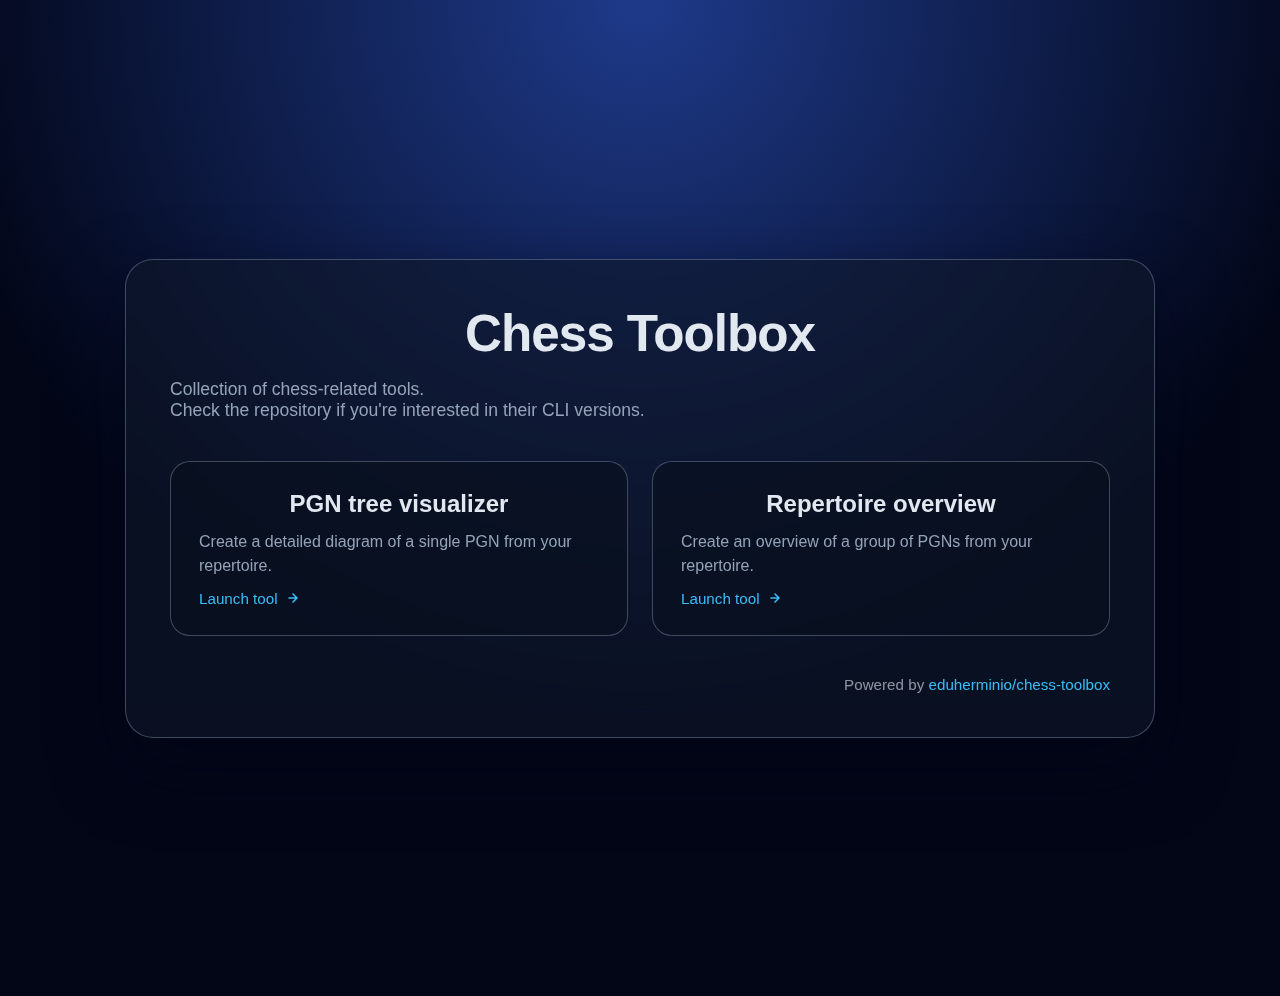
<file: index.html>
<!DOCTYPE html>
<html lang="en" data-theme="light">

<head>
	<meta charset="utf-8" />
	<title>Chess Toolbox</title>
	<style>
		:root {
			--bg: #0f172a;
			--text: #e2e8f0;
			--muted: #94a3b8;
			--accent: #38bdf8;
			--card-bg: rgba(15, 23, 42, 0.6);
			--border: rgba(148, 163, 184, 0.4);
		}

		body {
			font-family: "Space Grotesk", "Segoe UI", sans-serif;
			margin: 0;
			min-height: 100vh;
			background: radial-gradient(circle at top, #1e3a8a, #020617 60%);
			color: var(--text);
			display: grid;
			place-items: center;
			padding: 3rem 1rem;
		}

		.shell {
			max-width: 960px;
			width: min(90vw, 940px);
			background: var(--card-bg);
			border: 1px solid var(--border);
			border-radius: 28px;
			padding: 2.75rem;
			box-shadow: 0 30px 70px rgba(2, 6, 23, 0.75);
			backdrop-filter: blur(14px);
		}

		h1 {
			font-size: clamp(2rem, 4vw, 3.4rem);
			margin: 0 0 1rem;
			font-weight: 600;
			letter-spacing: -0.02em;
		}

		p.lede {
			color: var(--muted);
			font-size: 1.1rem;
			margin: 0 0 2.5rem;
		}

		.grid {
			display: grid;
			grid-template-columns: repeat(auto-fit, minmax(260px, 1fr));
			gap: 1.5rem;
		}

		a.card {
			text-decoration: none;
			color: inherit;
			border: 1px solid var(--border);
			border-radius: 20px;
			padding: 1.75rem;
			background: rgba(8, 15, 32, 0.7);
			display: flex;
			flex-direction: column;
			gap: 0.75rem;
			transition: transform 160ms ease, border-color 160ms ease, box-shadow 160ms ease;
			position: relative;
			overflow: hidden;
		}

		a.card::after {
			content: "";
			position: absolute;
			inset: 0;
			background: radial-gradient(circle at 20% -20%, rgba(56, 189, 248, 0.3), transparent 55%);
			opacity: 0;
			transition: opacity 200ms ease;
			pointer-events: none;
		}

		a.card:hover {
			transform: translateY(-4px);
			border-color: rgba(56, 189, 248, 0.6);
			box-shadow: 0 15px 30px rgba(2, 6, 23, 0.55);
		}

		a.card:hover::after {
			opacity: 1;
		}

		.title {
			font-size: 1.5rem;
			font-weight: 600;
			text-align: center;
		}

		.description {
			color: var(--muted);
			font-size: 1rem;
			line-height: 1.5;
		}

		.pill {
			margin-top: auto;
			display: inline-flex;
			align-items: center;
			gap: 0.45rem;
			font-size: 0.95rem;
			color: var(--accent);
		}

		.pill svg {
			width: 1rem;
			height: 1rem;
			fill: currentColor;
		}

		footer {
			margin-top: 2.5rem;
			color: rgba(226, 232, 240, 0.6);
			font-size: 0.95rem;
			text-align: right;
		}

		@media (max-width: 640px) {
			.shell {
				padding: 2.25rem;
				border-radius: 22px;
			}
		}
	</style>
</head>

<body>
	<main class="shell">
		<h1 style="text-align: center;">Chess Toolbox</h1>
		<p class="lede">Collection of chess-related tools. <br/>Check the repository if you're interested in their CLI versions.</p>

		<div class="grid">
			<a class="card" href="./pgn-tree/" target="_blank" rel="noopener noreferrer">
				<span class="title">PGN tree visualizer</span>
				<span class="description">Create a detailed diagram of a single PGN from your repertoire.</span>
				<span class="pill">
					Launch tool
					<svg viewBox="0 0 20 20" aria-hidden="true"><path d="M5 10h9M10 5l5 5-5 5" stroke="currentColor" stroke-width="2" fill="none" stroke-linecap="round" stroke-linejoin="round"/></svg>
				</span>
			</a>

			<a class="card" href="./repertoire-overview/" target="_blank" rel="noopener noreferrer">
				<span class="title">Repertoire overview</span>
				<span class="description">Create an overview of a group of PGNs from your repertoire.</span>
				<span class="pill">
					Launch tool
					<svg viewBox="0 0 20 20" aria-hidden="true"><path d="M5 10h9M10 5l5 5-5 5" stroke="currentColor" stroke-width="2" fill="none" stroke-linecap="round" stroke-linejoin="round"/></svg>
				</span>
			</a>
		</div>

		<footer class="footer">
			Powered by <a href="https://github.com/eduherminio/chess-toolbox" target="_blank" rel="noopener noreferrer" style="color: var(--accent); text-decoration: none;">eduherminio/chess-toolbox</a>
		</footer>
	</main>
</body>

</html>
</file>
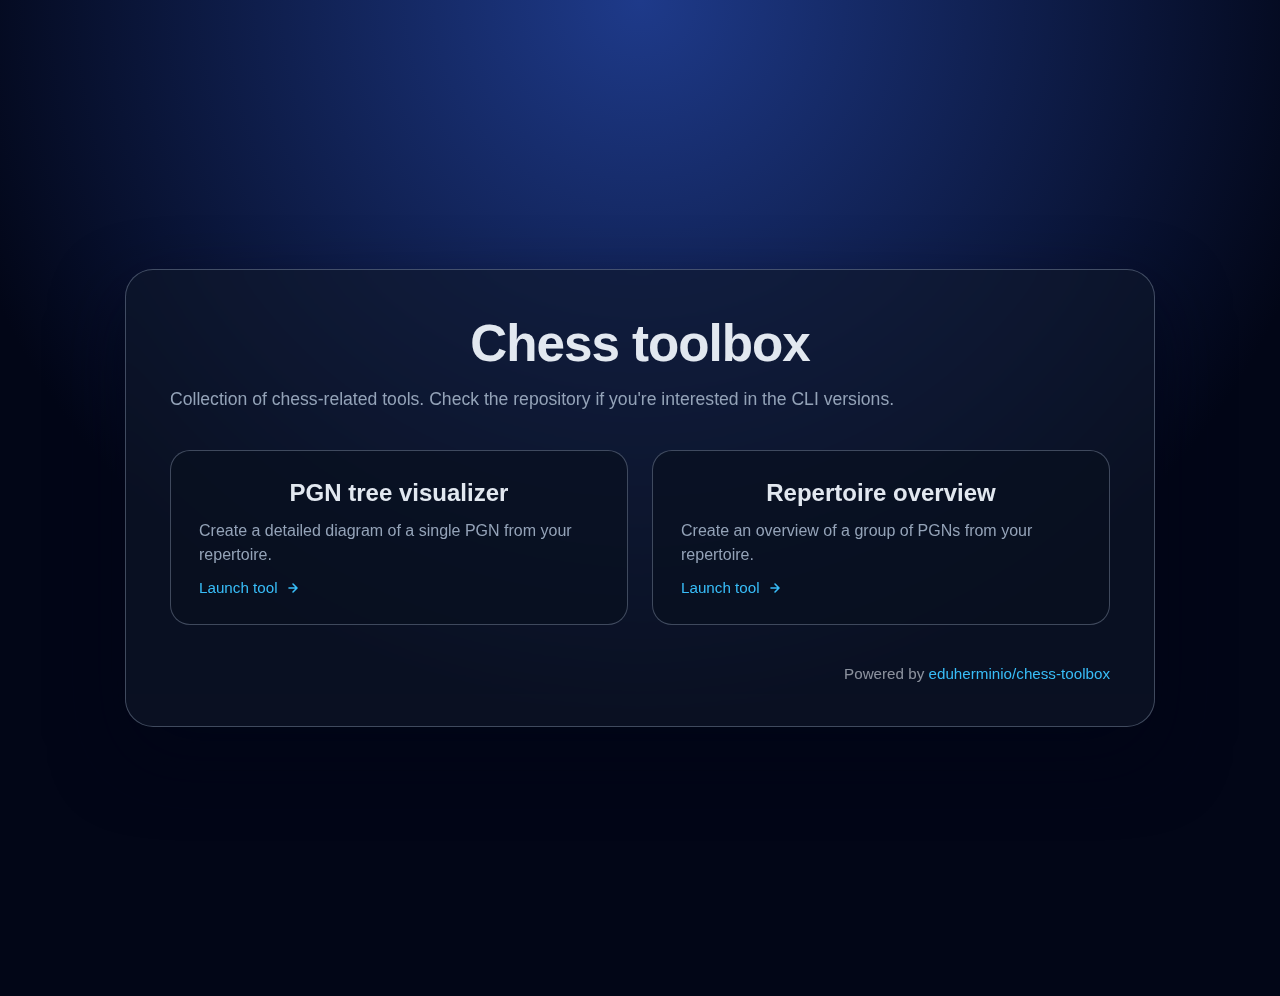
<file: wasm/index.html>
<!DOCTYPE html>
<html lang="en" data-theme="light">

<head>
  <meta charset="utf-8" />
  <title>Chess toolbox</title>
  <style>
    :root {
      --bg: #0f172a;
      --text: #e2e8f0;
      --muted: #94a3b8;
      --accent: #38bdf8;
      --card-bg: rgba(15, 23, 42, 0.6);
      --border: rgba(148, 163, 184, 0.4);
    }

    body {
      font-family: "Space Grotesk", "Segoe UI", sans-serif;
      margin: 0;
      min-height: 100vh;
      background: radial-gradient(circle at top, #1e3a8a, #020617 60%);
      color: var(--text);
      display: grid;
      place-items: center;
      padding: 3rem 1rem;
    }

    .shell {
      max-width: 960px;
      width: min(90vw, 940px);
      background: var(--card-bg);
      border: 1px solid var(--border);
      border-radius: 28px;
      padding: 2.75rem;
      box-shadow: 0 30px 70px rgba(2, 6, 23, 0.75);
      backdrop-filter: blur(14px);
    }

    h1 {
      font-size: clamp(2rem, 4vw, 3.4rem);
      margin: 0 0 1rem;
      font-weight: 600;
      letter-spacing: -0.02em;
    }

    p.lede {
      color: var(--muted);
      font-size: 1.1rem;
      margin: 0 0 2.5rem;
    }

    .grid {
      display: grid;
      grid-template-columns: repeat(auto-fit, minmax(260px, 1fr));
      gap: 1.5rem;
    }

    a.card {
      text-decoration: none;
      color: inherit;
      border: 1px solid var(--border);
      border-radius: 20px;
      padding: 1.75rem;
      background: rgba(8, 15, 32, 0.7);
      display: flex;
      flex-direction: column;
      gap: 0.75rem;
      transition: transform 160ms ease, border-color 160ms ease, box-shadow 160ms ease;
      position: relative;
      overflow: hidden;
    }

    a.card::after {
      content: "";
      position: absolute;
      inset: 0;
      background: radial-gradient(circle at 20% -20%, rgba(56, 189, 248, 0.3), transparent 55%);
      opacity: 0;
      transition: opacity 200ms ease;
      pointer-events: none;
    }

    a.card:hover {
      transform: translateY(-4px);
      border-color: rgba(56, 189, 248, 0.6);
      box-shadow: 0 15px 30px rgba(2, 6, 23, 0.55);
    }

    a.card:hover::after {
      opacity: 1;
    }

    .title {
      font-size: 1.5rem;
      font-weight: 600;
      text-align: center;
    }

    .description {
      color: var(--muted);
      font-size: 1rem;
      line-height: 1.5;
    }

    .pill {
      margin-top: auto;
      display: inline-flex;
      align-items: center;
      gap: 0.45rem;
      font-size: 0.95rem;
      color: var(--accent);
    }

    .pill svg {
      width: 1rem;
      height: 1rem;
      fill: currentColor;
    }

    footer {
      margin-top: 2.5rem;
      color: rgba(226, 232, 240, 0.6);
      font-size: 0.95rem;
      text-align: right;
    }

    @media (max-width: 640px) {
      .shell {
        padding: 2.25rem;
        border-radius: 22px;
      }
    }
  </style>
</head>

<body>
  <main class="shell">
    <h1 style="text-align: center;">Chess toolbox</h1>
    <p class="lede">Collection of chess-related tools. Check the repository if you're interested in the CLI versions.</p>

    <div class="grid">
      <a class="card" href="./pgn-tree/" target="_blank" rel="noopener noreferrer">
        <span class="title">PGN tree visualizer</span>
        <span class="description">Create a detailed diagram of a single PGN from your repertoire.</span>
        <span class="pill">
          Launch tool
          <svg viewBox="0 0 20 20" aria-hidden="true"><path d="M5 10h9M10 5l5 5-5 5" stroke="currentColor" stroke-width="2" fill="none" stroke-linecap="round" stroke-linejoin="round"/></svg>
        </span>
      </a>

      <a class="card" href="./repertoire-overview/" target="_blank" rel="noopener noreferrer">
        <span class="title">Repertoire overview</span>
        <span class="description">Create an overview of a group of PGNs from your repertoire.</span>
        <span class="pill">
          Launch tool
          <svg viewBox="0 0 20 20" aria-hidden="true"><path d="M5 10h9M10 5l5 5-5 5" stroke="currentColor" stroke-width="2" fill="none" stroke-linecap="round" stroke-linejoin="round"/></svg>
        </span>
      </a>
    </div>

    <footer class="footer">
      Powered by <a href="https://github.com/eduherminio/chess-toolbox" target="_blank" rel="noopener noreferrer" style="color: var(--accent); text-decoration: none;">eduherminio/chess-toolbox</a>
    </footer>
  </main>
</body>

</html>
</file>
